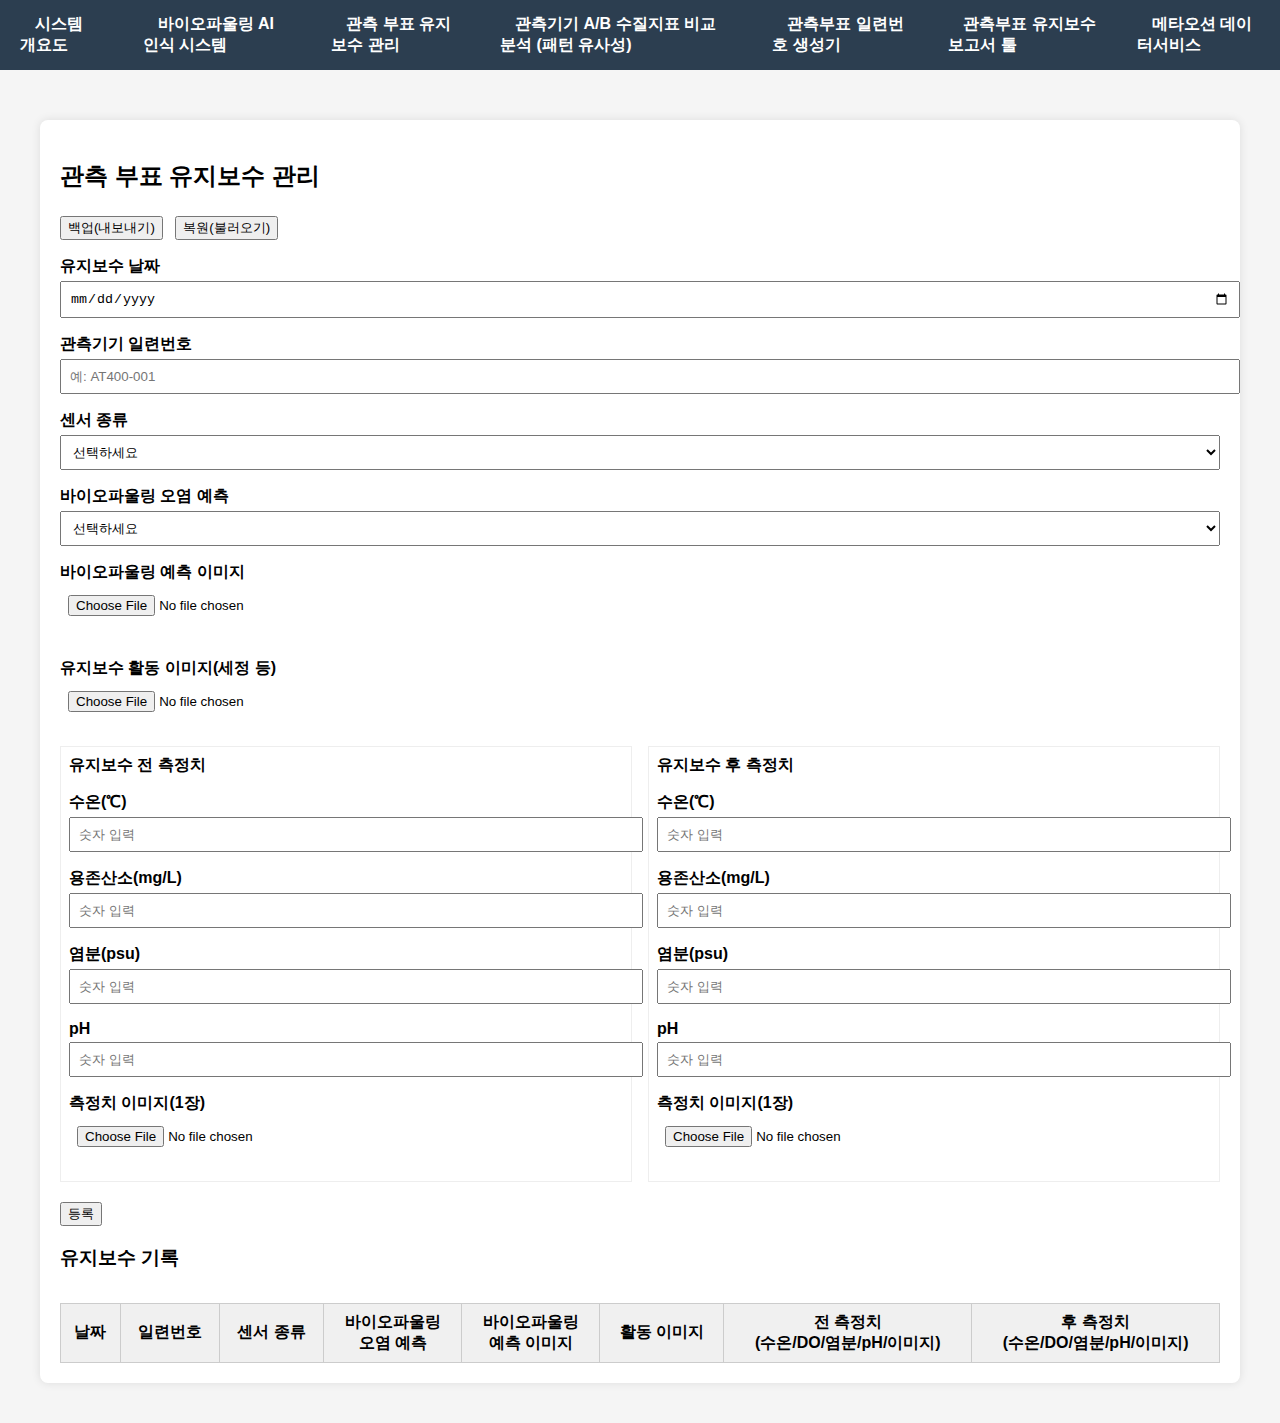
<file: maintenance.html>
<!DOCTYPE html>
<html lang="ko">
<head>
  <link rel="stylesheet" href="style.css">
  <meta charset="UTF-8">
  <title>관측 부표 유지보수 관리 (IndexedDB 백업/복원)</title>
  <style>
    body { font-family: Arial, sans-serif; margin: 40px; }
    .container { max-width: 1300px; margin: auto; }
    label { display: block; margin-top: 16px; font-weight: bold; }
    input, select { width: 100%; padding: 8px; margin-top: 4px; }
    .flex-row { display: flex; gap: 16px; }
    .flex-row > div { flex: 1; }
    .img-preview { max-width: 100px; max-height: 80px; margin-top: 4px; }
    table { width: 100%; border-collapse: collapse; margin-top: 32px; }
    th, td { border: 1px solid #ccc; padding: 8px; text-align: center; }
    th { background: #f0f0f0; }
    .measure-group { border: 1px solid #eee; padding: 8px; margin-top: 8px; }
    .measure-title { font-weight: bold; margin-bottom: 4px; }
    .backup-btns { margin: 24px 0 0 0; }
    .backup-btns button { margin-right: 8px; }
  </style>
</head>
<body>
<nav class="main-nav">
  <ul>
    <li><a href="summary.html" class="menu-btn">시스템 개요도</a></li>
    <li><a href="Sensor Error detect.html" class="menu-btn">바이오파울링 AI 인식 시스템</a></li>
    <li><a href="maintenance.html" class="menu-btn">관측 부표 유지보수 관리</a></li>
    <li><a href="AB Check.html" class="menu-btn">관측기기 A/B 수질지표 비교 분석 (패턴 유사성)</a></li>
    <li><a href="serial.html" class="menu-btn">관측부표 일련번호 생성기</a></li>
    <li><a href="report.html" class="menu-btn">관측부표 유지보수 보고서 툴</a></li>
    <li><a href="https://metaocean.odn.us" class="menu-btn">메타오션 데이터서비스</a></li>
  </ul>
</nav>
<div class="container">
  <h2>관측 부표 유지보수 관리</h2>
  <div class="backup-btns">
    <button onclick="exportBackup()">백업(내보내기)</button>
    <button onclick="document.getElementById('importFile').click()">복원(불러오기)</button>
    <input type="file" id="importFile" accept=".json" style="display:none">
  </div>
  <form id="maintenanceForm">
    <label>유지보수 날짜
      <input type="date" id="date" required>
    </label>
    <label>관측기기 일련번호
      <input type="text" id="serial" placeholder="예: AT400-001" required>
    </label>
    <label>센서 종류
      <select id="sensorType" required>
        <option value="">선택하세요</option>
        <option value="Aqualabo Tripod">Aqualabo Tripod</option>
        <option value="Insitu AquaTROLL AT400">Insitu AquaTROLL AT400</option>
        <option value="Chemins MPS400">Chemins MPS400</option>
        <option value="기타">기타</option>
      </select>
    </label>
    <label>바이오파울링 오염 예측
      <select id="biofouling" required>
        <option value="">선택하세요</option>
        <option value="O">O</option>
        <option value="X">X</option>
      </select>
    </label>
    <label>바이오파울링 예측 이미지
      <input type="file" id="biofoulingImg" accept="image/*">
      <img id="biofoulingPreview" class="img-preview" />
    </label>
    <label>유지보수 활동 이미지(세정 등)
      <input type="file" id="activityImg" accept="image/*">
      <img id="activityPreview" class="img-preview" />
    </label>
    <div class="flex-row">
      <div class="measure-group">
        <div class="measure-title">유지보수 전 측정치</div>
        <label>수온(℃)
          <input type="text" id="beforeTemp" placeholder="숫자 입력">
        </label>
        <label>용존산소(mg/L)
          <input type="text" id="beforeDO" placeholder="숫자 입력">
        </label>
        <label>염분(psu)
          <input type="text" id="beforeSalinity" placeholder="숫자 입력">
        </label>
        <label>pH
          <input type="text" id="beforePH" placeholder="숫자 입력">
        </label>
        <label>측정치 이미지(1장)
          <input type="file" id="beforeMeasureImg" accept="image/*">
          <img id="beforeMeasurePreview" class="img-preview" />
        </label>
      </div>
      <div class="measure-group">
        <div class="measure-title">유지보수 후 측정치</div>
        <label>수온(℃)
          <input type="text" id="afterTemp" placeholder="숫자 입력">
        </label>
        <label>용존산소(mg/L)
          <input type="text" id="afterDO" placeholder="숫자 입력">
        </label>
        <label>염분(psu)
          <input type="text" id="afterSalinity" placeholder="숫자 입력">
        </label>
        <label>pH
          <input type="text" id="afterPH" placeholder="숫자 입력">
        </label>
        <label>측정치 이미지(1장)
          <input type="file" id="afterMeasureImg" accept="image/*">
          <img id="afterMeasurePreview" class="img-preview" />
        </label>
      </div>
    </div>
    <button type="submit" style="margin-top:20px;">등록</button>
  </form>

  <h3>유지보수 기록</h3>
  <table id="recordsTable">
    <thead>
      <tr>
        <th>날짜</th>
        <th>일련번호</th>
        <th>센서 종류</th>
        <th>바이오파울링<br>오염 예측</th>
        <th>바이오파울링<br>예측 이미지</th>
        <th>활동 이미지</th>
        <th>전 측정치<br>(수온/DO/염분/pH/이미지)</th>
        <th>후 측정치<br>(수온/DO/염분/pH/이미지)</th>
      </tr>
    </thead>
    <tbody>
    </tbody>
  </table>
</div>
<script>
// ------------------ IndexedDB 기본 설정 ------------------
let db;
const DB_NAME = "BuoyMaintenanceDB";
const STORE_NAME = "records";
const request = indexedDB.open(DB_NAME, 1);

request.onupgradeneeded = function(event) {
  db = event.target.result;
  if (!db.objectStoreNames.contains(STORE_NAME)) {
    db.createObjectStore(STORE_NAME, { keyPath: 'id', autoIncrement: true });
  }
};

request.onsuccess = function(event) {
  db = event.target.result;
  displayData();
};

function fileToDataURL(file, callback) {
  if (!file) return callback('');
  const reader = new FileReader();
  reader.onload = function(e) {
    callback(e.target.result);
  };
  reader.readAsDataURL(file);
}

function previewImage(inputId, imgId) {
  document.getElementById(inputId).addEventListener('change', function(){
    const file = this.files[0];
    if (file) {
      const reader = new FileReader();
      reader.onload = function(e) {
        document.getElementById(imgId).src = e.target.result;
      }
      reader.readAsDataURL(file);
    } else {
      document.getElementById(imgId).src = '';
    }
  });
}

previewImage('activityImg', 'activityPreview');
previewImage('biofoulingImg', 'biofoulingPreview');
previewImage('beforeMeasureImg', 'beforeMeasurePreview');
previewImage('afterMeasureImg', 'afterMeasurePreview');

document.getElementById('maintenanceForm').onsubmit = function(e) {
  e.preventDefault();

  const date = document.getElementById('date').value;
  const serial = document.getElementById('serial').value;
  const sensorType = document.getElementById('sensorType').value;
  const biofouling = document.getElementById('biofouling').value;

  const beforeTemp = document.getElementById('beforeTemp').value;
  const beforeDO = document.getElementById('beforeDO').value;
  const beforeSalinity = document.getElementById('beforeSalinity').value;
  const beforePH = document.getElementById('beforePH').value;
  const afterTemp = document.getElementById('afterTemp').value;
  const afterDO = document.getElementById('afterDO').value;
  const afterSalinity = document.getElementById('afterSalinity').value;
  const afterPH = document.getElementById('afterPH').value;

  const biofoulingImgFile = document.getElementById('biofoulingImg').files[0];
  const activityImgFile = document.getElementById('activityImg').files[0];
  const beforeMeasureImgFile = document.getElementById('beforeMeasureImg').files[0];
  const afterMeasureImgFile = document.getElementById('afterMeasureImg').files[0];

  fileToDataURL(biofoulingImgFile, function(biofoulingImg){
    fileToDataURL(activityImgFile, function(activityImg){
      fileToDataURL(beforeMeasureImgFile, function(beforeMeasureImg){
        fileToDataURL(afterMeasureImgFile, function(afterMeasureImg){
          const tx = db.transaction([STORE_NAME], 'readwrite');
          const store = tx.objectStore(STORE_NAME);
          store.add({
            date, serial, sensorType, biofouling, biofoulingImg, activityImg,
            before: { temp: beforeTemp, do: beforeDO, salinity: beforeSalinity, ph: beforePH, img: beforeMeasureImg },
            after: { temp: afterTemp, do: afterDO, salinity: afterSalinity, ph: afterPH, img: afterMeasureImg }
          });
          tx.oncomplete = () => {
            displayData();
            document.getElementById('maintenanceForm').reset();
            ['activityPreview','biofoulingPreview','beforeMeasurePreview','afterMeasurePreview'].forEach(id => document.getElementById(id).src = '');
          };
        });
      });
    });
  });
};

function displayData() {
  const tx = db.transaction([STORE_NAME], 'readonly');
  const store = tx.objectStore(STORE_NAME);
  const req = store.getAll();
  req.onsuccess = function() {
    const tbody = document.getElementById('recordsTable').querySelector('tbody');
    tbody.innerHTML = '';
    req.result.forEach(item => {
      const beforeCell = `
        <div>수온: ${item.before.temp}</div>
        <div>DO: ${item.before.do}</div>
        <div>염분: ${item.before.salinity}</div>
        <div>pH: ${item.before.ph}</div>
        <div>${item.before.img ? `<img src="${item.before.img}" class="img-preview"/>` : ''}</div>
      `;
      const afterCell = `
        <div>수온: ${item.after.temp}</div>
        <div>DO: ${item.after.do}</div>
        <div>염분: ${item.after.salinity}</div>
        <div>pH: ${item.after.ph}</div>
        <div>${item.after.img ? `<img src="${item.after.img}" class="img-preview"/>` : ''}</div>
      `;
      const tr = document.createElement('tr');
      tr.innerHTML = `
        <td>${item.date}</td>
        <td>${item.serial}</td>
        <td>${item.sensorType}</td>
        <td>${item.biofouling}</td>
        <td>${item.biofoulingImg ? `<img src="${item.biofoulingImg}" class="img-preview"/>` : ''}</td>
        <td>${item.activityImg ? `<img src="${item.activityImg}" class="img-preview"/>` : ''}</td>
        <td>${beforeCell}</td>
        <td>${afterCell}</td>
      `;
      tbody.appendChild(tr);
    });
  };
}

// ------------------ 백업(내보내기) 기능 ------------------
function exportBackup() {
  const tx = db.transaction([STORE_NAME], 'readonly');
  const store = tx.objectStore(STORE_NAME);
  const req = store.getAll();
  req.onsuccess = function() {
    const data = req.result;
    const json = JSON.stringify(data, null, 2);
    const blob = new Blob([json], {type: 'application/json'});
    const url = URL.createObjectURL(blob);
    const a = document.createElement('a');
    a.href = url;
    a.download = 'buoy_maintenance_backup.json';
    document.body.appendChild(a);
    a.click();
    document.body.removeChild(a);
    URL.revokeObjectURL(url);
    alert('백업 파일이 다운로드되었습니다.');
  };
}

// ------------------ 복원(불러오기) 기능 ------------------
document.getElementById('importFile').addEventListener('change', function(e){
  const file = e.target.files[0];
  if (!file) return;
  const reader = new FileReader();
  reader.onload = function(event) {
    try {
      const data = JSON.parse(event.target.result);
      if (!Array.isArray(data)) {
        alert('올바르지 않은 백업 파일입니다.');
        return;
      }
      // 기존 데이터 삭제 후 복원
      const txClear = db.transaction([STORE_NAME], 'readwrite');
      const store = txClear.objectStore(STORE_NAME);
      const clearReq = store.clear();
      clearReq.onsuccess = function() {
        const tx = db.transaction([STORE_NAME], 'readwrite');
        const store2 = tx.objectStore(STORE_NAME);
        data.forEach(item => store2.add(item));
        tx.oncomplete = function() {
          displayData();
          alert('복원이 완료되었습니다.');
        };
      };
    } catch (err) {
      alert('복원 중 오류 발생: ' + err);
    }
  };
  reader.readAsText(file);
});
</script>
</body>
</html>
</file>
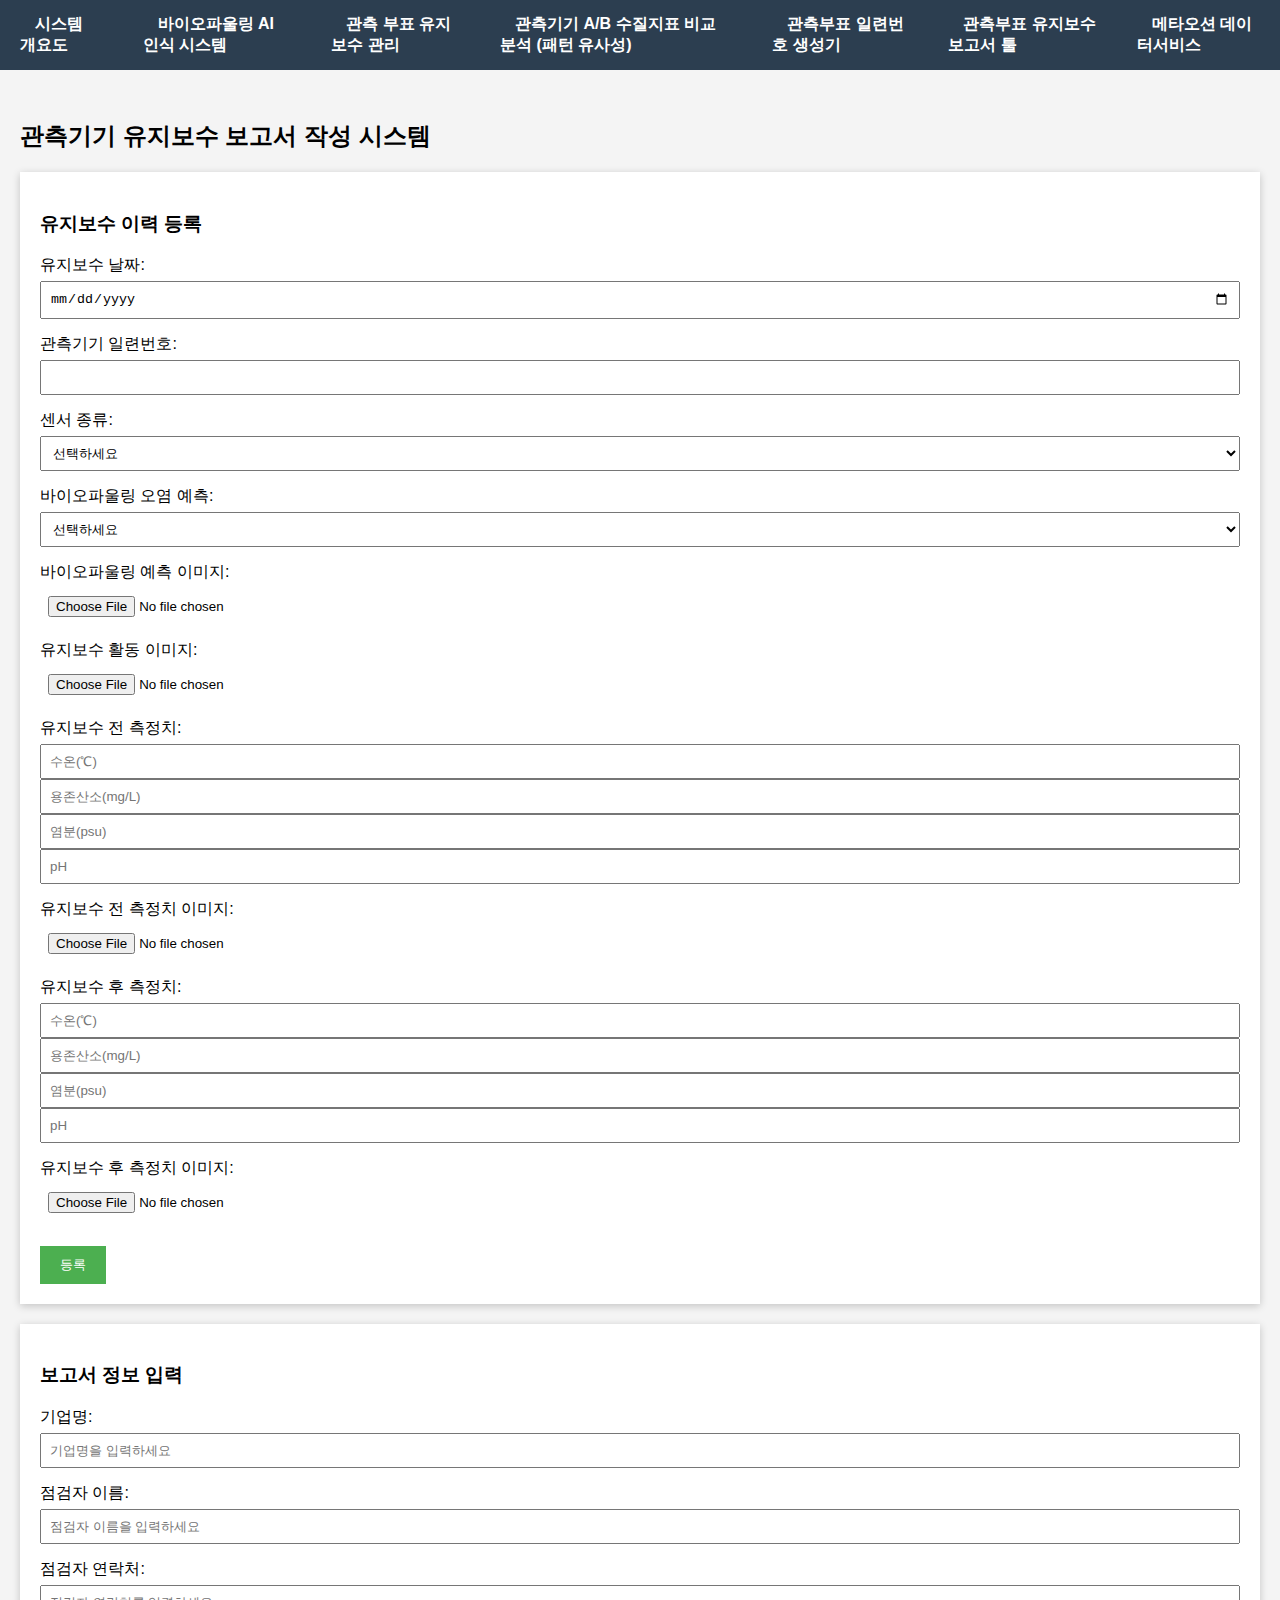
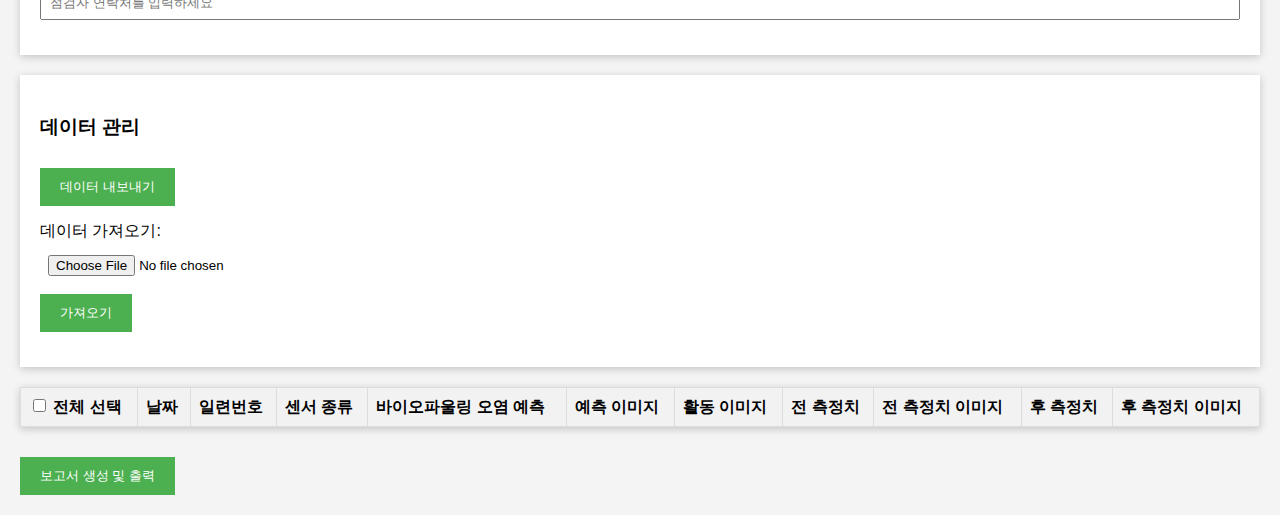
<file: report.html>
<!DOCTYPE html>
<html lang="ko">
<head>
      <link rel="stylesheet" href="style.css">
    <meta charset="UTF-8">
    <meta name="viewport" content="width=device-width, initial-scale=1.0">
    <title>관측기기 유지보수 보고서 작성 시스템</title>
    <style>
        body {
            font-family: 'Arial', sans-serif;
            margin: 20px;
            background: #f4f4f4;
        }
        table {
            width: 100%;
            border-collapse: collapse;
            background: white;
            box-shadow: 0 2px 8px rgba(0, 0, 0, 0.2);
            margin-bottom: 20px;
        }
        th, td {
            border: 1px solid #ddd;
            padding: 8px;
            text-align: left;
        }
        th {
            background-color: #f2f2f2;
        }
        .form-container {
            background: white;
            padding: 20px;
            margin-bottom: 20px;
            box-shadow: 0 2px 8px rgba(0, 0, 0, 0.2);
        }
        .form-group {
            margin-bottom: 15px;
        }
        .form-group label {
            display: block;
            margin-bottom: 5px;
        }
        .form-group input, .form-group select {
            width: 100%;
            padding: 8px;
            box-sizing: border-box;
        }
        .report-container {
            display: none;
        }
        @media print {
            body * {
                visibility: hidden;
            }
            .report-container, .report-container * {
                visibility: visible;
            }
            .report-container {
                position: absolute;
                left: 0;
                top: 0;
                width: 210mm;
                margin: 0;
            }
            .page-content {
                width: 210mm;
                padding: 10mm;
                box-sizing: border-box;
                page-break-after: always; /* 각 이력이 끝난 후 새로운 페이지로 이동 */
                background: white;
            }
            .report-image {
                max-width: 180mm;
                max-height: 200mm;
                height: auto;
                width: auto;
                page-break-inside: avoid; /* 이미지가 페이지 중간에서 잘리지 않도록 설정 */
            }
            .report-header {
                display: flex;
                justify-content: space-between;
                align-items: center;
                margin-bottom: 20px;
            }
            .report-header-info {
                text-align: right;
            }
        }
        button {
            padding: 10px 20px;
            background-color: #4CAF50;
            color: white;
            border: none;
            cursor: pointer;
            margin-top: 10px;
        }
        button:hover {
            background-color: #45a049;
        }
    </style>
</head>
<body>
    <nav class="main-nav">
  <ul>
    <li><a href="summary.html" class="menu-btn">시스템 개요도</a></li>
    <li><a href="Sensor Error detect.html" class="menu-btn">바이오파울링 AI 인식 시스템</a></li>
    <li><a href="maintenance.html" class="menu-btn">관측 부표 유지보수 관리</a></li>
    <li><a href="AB Check.html" class="menu-btn">관측기기 A/B 수질지표 비교 분석 (패턴 유사성)</a></li>
    <li><a href="serial.html" class="menu-btn">관측부표 일련번호 생성기</a></li>
    <li><a href="report.html" class="menu-btn">관측부표 유지보수 보고서 툴</a></li>
    <li><a href="https://metaocean.odn.us" class="menu-btn">메타오션 데이터서비스</a></li>
  </ul>
</nav>
    <h2>관측기기 유지보수 보고서 작성 시스템</h2>

    <!-- 유지보수 이력 입력 폼 -->
    <div class="form-container">
        <h3>유지보수 이력 등록</h3>
        <div class="form-group">
            <label for="date">유지보수 날짜:</label>
            <input type="date" id="date" name="date" required>
        </div>
        <div class="form-group">
            <label for="serial">관측기기 일련번호:</label>
            <input type="text" id="serial" name="serial" required>
        </div>
        <div class="form-group">
            <label for="sensor">센서 종류:</label>
            <select id="sensor" name="sensor" required>
                <option value="">선택하세요</option>
                <option value="Aqualabo Tripod">Aqualabo Tripod</option>
                <option value="Insitu AquaTROLL AT400">Insitu AquaTROLL AT400</option>
                <option value="Chemins MPS400">Chemins MPS400</option>
                <option value="기타">기타</option>
            </select>
        </div>
        <div class="form-group">
            <label for="biofouling">바이오파울링 오염 예측:</label>
            <select id="biofouling" name="biofouling" required>
                <option value="">선택하세요</option>
                <option value="O">O</option>
                <option value="X">X</option>
            </select>
        </div>
        <div class="form-group">
            <label for="predictImage">바이오파울링 예측 이미지:</label>
            <input type="file" id="predictImage" name="predictImage" accept="image/*">
        </div>
        <div class="form-group">
            <label for="activityImage">유지보수 활동 이미지:</label>
            <input type="file" id="activityImage" name="activityImage" accept="image/*">
        </div>
        <div class="form-group">
            <label>유지보수 전 측정치:</label>
            <input type="text" id="beforeTemp" name="beforeTemp" placeholder="수온(℃)">
            <input type="text" id="beforeDO" name="beforeDO" placeholder="용존산소(mg/L)">
            <input type="text" id="beforeSalinity" name="beforeSalinity" placeholder="염분(psu)">
            <input type="text" id="beforePH" name="beforePH" placeholder="pH">
        </div>
        <div class="form-group">
            <label for="beforeMeasureImage">유지보수 전 측정치 이미지:</label>
            <input type="file" id="beforeMeasureImage" name="beforeMeasureImage" accept="image/*">
        </div>
        <div class="form-group">
            <label>유지보수 후 측정치:</label>
            <input type="text" id="afterTemp" name="afterTemp" placeholder="수온(℃)">
            <input type="text" id="afterDO" name="afterDO" placeholder="용존산소(mg/L)">
            <input type="text" id="afterSalinity" name="afterSalinity" placeholder="염분(psu)">
            <input type="text" id="afterPH" name="afterPH" placeholder="pH">
        </div>
        <div class="form-group">
            <label for="afterMeasureImage">유지보수 후 측정치 이미지:</label>
            <input type="file" id="afterMeasureImage" name="afterMeasureImage" accept="image/*">
        </div>
        <button onclick="registerRecord()">등록</button>
    </div>

    <!-- 보고서 헤더 정보 입력 폼 -->
    <div class="form-container">
        <h3>보고서 정보 입력</h3>
        <div class="form-group">
            <label for="companyName">기업명:</label>
            <input type="text" id="companyName" name="companyName" placeholder="기업명을 입력하세요">
        </div>
        <div class="form-group">
            <label for="inspectorName">점검자 이름:</label>
            <input type="text" id="inspectorName" name="inspectorName" placeholder="점검자 이름을 입력하세요">
        </div>
        <div class="form-group">
            <label for="inspectorContact">점검자 연락처:</label>
            <input type="text" id="inspectorContact" name="inspectorContact" placeholder="점검자 연락처를 입력하세요">
        </div>
    </div>

    <!-- 데이터 내보내기 및 가져오기 폼 -->
    <div class="form-container">
        <h3>데이터 관리</h3>
        <div class="form-group">
            <button onclick="exportData()">데이터 내보내기</button>
        </div>
        <div class="form-group">
            <label for="importFile">데이터 가져오기:</label>
            <input type="file" id="importFile" name="importFile" accept=".json">
            <button onclick="importData()">가져오기</button>
        </div>
    </div>

    <!-- 유지보수 기록 테이블 -->
    <table id="maintenanceRecords">
        <thead>
            <tr>
                <th><input type="checkbox" id="checkAll"> 전체 선택</th>
                <th>날짜</th>
                <th>일련번호</th>
                <th>센서 종류</th>
                <th>바이오파울링 오염 예측</th>
                <th>예측 이미지</th>
                <th>활동 이미지</th>
                <th>전 측정치</th>
                <th>전 측정치 이미지</th>
                <th>후 측정치</th>
                <th>후 측정치 이미지</th>
            </tr>
        </thead>
        <tbody>
            <!-- 데이터는 JavaScript로 동적으로 추가됩니다 -->
        </tbody>
    </table>
    <button onclick="generateReport()">보고서 생성 및 출력</button>

    <!-- 보고서 출력용 컨테이너 -->
    <div class="report-container" id="reportContainer"></div>

    <script>
        let records = [];
        let recordId = 1;
        const fileSizeLimit = 1048576; // 1MB in bytes

        // 페이지 로드 시 localStorage에서 데이터 불러오기
        function loadRecords() {
            const savedRecords = localStorage.getItem('maintenanceRecords');
            if (savedRecords) {
                records = JSON.parse(savedRecords);
                // recordId를 최신화 (가장 큰 ID + 1)
                if (records.length > 0) {
                    recordId = Math.max(...records.map(r => r.id)) + 1;
                }
                updateTable();
            }
        }

        // 페이지 로드 시 데이터 불러오기 실행
        window.onload = loadRecords;

        // 전체 선택 기능
        document.querySelector('#checkAll').addEventListener('click', function() {
            const isChecked = this.checked;
            const checkboxes = document.querySelectorAll('.chk');
            for (const checkbox of checkboxes) {
                checkbox.checked = isChecked;
            }
        });

        // 개별 체크박스 클릭 시 전체 선택 상태 업데이트
        function updateCheckAll() {
            const checkboxes = document.querySelectorAll('.chk');
            const totalCnt = checkboxes.length;
            const checkedCnt = document.querySelectorAll('.chk:checked').length;
            document.querySelector('#checkAll').checked = totalCnt === checkedCnt;
        }

        // 파일을 Base64로 변환하는 함수
        function fileToBase64(file) {
            return new Promise((resolve, reject) => {
                if (!file) {
                    resolve('');
                    return;
                }
                if (file.size > fileSizeLimit) {
                    reject(new Error('파일 크기가 1MB를 초과합니다.'));
                    return;
                }
                const reader = new FileReader();
                reader.readAsDataURL(file);
                reader.onload = () => resolve(reader.result);
                reader.onerror = error => reject(error);
            });
        }

        // 유지보수 이력 등록
        async function registerRecord() {
            const date = document.getElementById('date').value;
            const serial = document.getElementById('serial').value;
            const sensor = document.getElementById('sensor').value;
            const biofouling = document.getElementById('biofouling').value;
            
            if (!date || !serial || !sensor || !biofouling) {
                alert('필수 항목을 모두 입력해주세요.');
                return;
            }

            try {
                const predictImageFile = document.getElementById('predictImage').files[0];
                const activityImageFile = document.getElementById('activityImage').files[0];
                const beforeMeasureImageFile = document.getElementById('beforeMeasureImage').files[0];
                const afterMeasureImageFile = document.getElementById('afterMeasureImage').files[0];

                const predictImage = await fileToBase64(predictImageFile);
                const activityImage = await fileToBase64(activityImageFile);
                const beforeMeasureImage = await fileToBase64(beforeMeasureImageFile);
                const afterMeasureImage = await fileToBase64(afterMeasureImageFile);

                const beforeData = {
                    temp: document.getElementById('beforeTemp').value,
                    do: document.getElementById('beforeDO').value,
                    salinity: document.getElementById('beforeSalinity').value,
                    ph: document.getElementById('beforePH').value
                };
                const afterData = {
                    temp: document.getElementById('afterTemp').value,
                    do: document.getElementById('afterDO').value,
                    salinity: document.getElementById('afterSalinity').value,
                    ph: document.getElementById('afterPH').value
                };

                const record = {
                    id: recordId++,
                    date,
                    serial,
                    sensor,
                    biofouling,
                    predictImage,
                    activityImage,
                    beforeMeasureImage,
                    afterMeasureImage,
                    beforeData: `수온: ${beforeData.temp}℃, DO: ${beforeData.do}mg/L, 염분: ${beforeData.salinity}psu, pH: ${beforeData.ph}`,
                    afterData: `수온: ${afterData.temp}℃, DO: ${afterData.do}mg/L, 염분: ${afterData.salinity}psu, pH: ${afterData.ph}`
                };

                records.push(record);
                // localStorage에 데이터 저장
                localStorage.setItem('maintenanceRecords', JSON.stringify(records));
                updateTable();
                clearForm();
            } catch (error) {
                alert('이미지 처리 중 오류가 발생했습니다: ' + error.message);
            }
        }

        // 테이블 업데이트
        function updateTable() {
            const tbody = document.querySelector('#maintenanceRecords tbody');
            tbody.innerHTML = '';
            records.forEach(record => {
                const row = document.createElement('tr');
                row.innerHTML = `
                    <td><input type="checkbox" class="chk" data-id="${record.id}"></td>
                    <td>${record.date}</td>
                    <td>${record.serial}</td>
                    <td>${record.sensor}</td>
                    <td>${record.biofouling}</td>
                    <td>${record.predictImage ? `<img src="${record.predictImage}" width="50" height="50" alt="예측 이미지">` : '없음'}</td>
                    <td>${record.activityImage ? `<img src="${record.activityImage}" width="50" height="50" alt="활동 이미지">` : '없음'}</td>
                    <td>${record.beforeData}</td>
                    <td>${record.beforeMeasureImage ? `<img src="${record.beforeMeasureImage}" width="50" height="50" alt="전 측정치 이미지">` : '없음'}</td>
                    <td>${record.afterData}</td>
                    <td>${record.afterMeasureImage ? `<img src="${record.afterMeasureImage}" width="50" height="50" alt="후 측정치 이미지">` : '없음'}</td>
                `;
                tbody.appendChild(row);
            });
            document.querySelectorAll('.chk').forEach(checkbox => {
                checkbox.addEventListener('click', updateCheckAll);
            });
        }

        // 폼 초기화
        function clearForm() {
            document.getElementById('date').value = '';
            document.getElementById('serial').value = '';
            document.getElementById('sensor').value = '';
            document.getElementById('biofouling').value = '';
            document.getElementById('predictImage').value = '';
            document.getElementById('activityImage').value = '';
            document.getElementById('beforeTemp').value = '';
            document.getElementById('beforeDO').value = '';
            document.getElementById('beforeSalinity').value = '';
            document.getElementById('beforePH').value = '';
            document.getElementById('beforeMeasureImage').value = '';
            document.getElementById('afterTemp').value = '';
            document.getElementById('afterDO').value = '';
            document.getElementById('afterSalinity').value = '';
            document.getElementById('afterPH').value = '';
            document.getElementById('afterMeasureImage').value = '';
        }

        // 데이터 내보내기
        function exportData() {
            const dataStr = JSON.stringify(records, null, 2);
            const blob = new Blob([dataStr], { type: 'application/json' });
            const url = URL.createObjectURL(blob);
            const a = document.createElement('a');
            a.href = url;
            a.download = 'maintenance_records.json';
            a.click();
            URL.revokeObjectURL(url);
        }

        // 데이터 가져오기
        function importData() {
            const fileInput = document.getElementById('importFile');
            const file = fileInput.files[0];
            if (!file) {
                alert('파일을 선택해주세요.');
                return;
            }

            const reader = new FileReader();
            reader.onload = function(e) {
                try {
                    const importedData = JSON.parse(e.target.result);
                    if (Array.isArray(importedData)) {
                        records = importedData;
                        // recordId 최신화
                        if (records.length > 0) {
                            recordId = Math.max(...records.map(r => r.id)) + 1;
                        }
                        localStorage.setItem('maintenanceRecords', JSON.stringify(records));
                        updateTable();
                        alert('데이터를 성공적으로 가져왔습니다.');
                    } else {
                        alert('잘못된 데이터 형식입니다. 배열 형식이어야 합니다.');
                    }
                } catch (error) {
                    alert('데이터를 가져오는 중 오류가 발생했습니다: ' + error.message);
                }
            };
            reader.readAsText(file);
        }

        // 보고서 생성 및 출력
        function generateReport() {
            const selectedRecords = document.querySelectorAll('.chk:checked');
            if (selectedRecords.length === 0) {
                alert('보고서로 출력할 기록을 선택해주세요.');
                return;
            }

            const companyName = document.getElementById('companyName').value || '기업명 미입력';
            const inspectorName = document.getElementById('inspectorName').value || '점검자 미입력';
            const inspectorContact = document.getElementById('inspectorContact').value || '연락처 미입력';

            let reportHTML = '';
            selectedRecords.forEach(checkbox => {
                const recordId = parseInt(checkbox.dataset.id);
                const record = records.find(r => r.id === recordId);
                if (record) {
                    reportHTML += `
                        <section class="page-content">
                            <div class="report-header">
                                <h2>유지보수 보고서</h2>
                                <div class="report-header-info">
                                    <p><strong>기업명:</strong> ${companyName}</p>
                                    <p><strong>점검자:</strong> ${inspectorName}</p>
                                    <p><strong>연락처:</strong> ${inspectorContact}</p>
                                </div>
                            </div>
                            <p><strong>날짜:</strong> ${record.date}</p>
                            <p><strong>일련번호:</strong> ${record.serial}</p>
                            <p><strong>센서 종류:</strong> ${record.sensor}</p>
                            <p><strong>바이오파울링 오염 예측:</strong> ${record.biofouling}</p>
                            <p><strong>유지보수 전 측정치:</strong> ${record.beforeData}</p>
                            <p><strong>유지보수 후 측정치:</strong> ${record.afterData}</p>
                            <h3>예측 이미지</h3>
                            ${record.predictImage ? `<img src="${record.predictImage}" class="report-image" alt="예측 이미지">` : '<p>이미지 없음</p>'}
                            <h3>활동 이미지</h3>
                            ${record.activityImage ? `<img src="${record.activityImage}" class="report-image" alt="활동 이미지">` : '<p>이미지 없음</p>'}
                            <h3>유지보수 전 측정치 이미지</h3>
                            ${record.beforeMeasureImage ? `<img src="${record.beforeMeasureImage}" class="report-image" alt="전 측정치 이미지">` : '<p>이미지 없음</p>'}
                            <h3>유지보수 후 측정치 이미지</h3>
                            ${record.afterMeasureImage ? `<img src="${record.afterMeasureImage}" class="report-image" alt="후 측정치 이미지">` : '<p>이미지 없음</p>'}
                        </section>
                    `;
                }
            });

            const reportContainer = document.getElementById('reportContainer');
            reportContainer.innerHTML = reportHTML;
            reportContainer.style.display = 'block'; // 잠시 표시하여 렌더링 확인

            // DOM이 완전히 렌더링될 시간을 주기 위해 지연 후 인쇄
            setTimeout(() => {
                window.print();
                reportContainer.style.display = 'none'; // 인쇄 후 다시 숨김
            }, 500); // 500ms 지연
        }
    </script>
</body
</file>
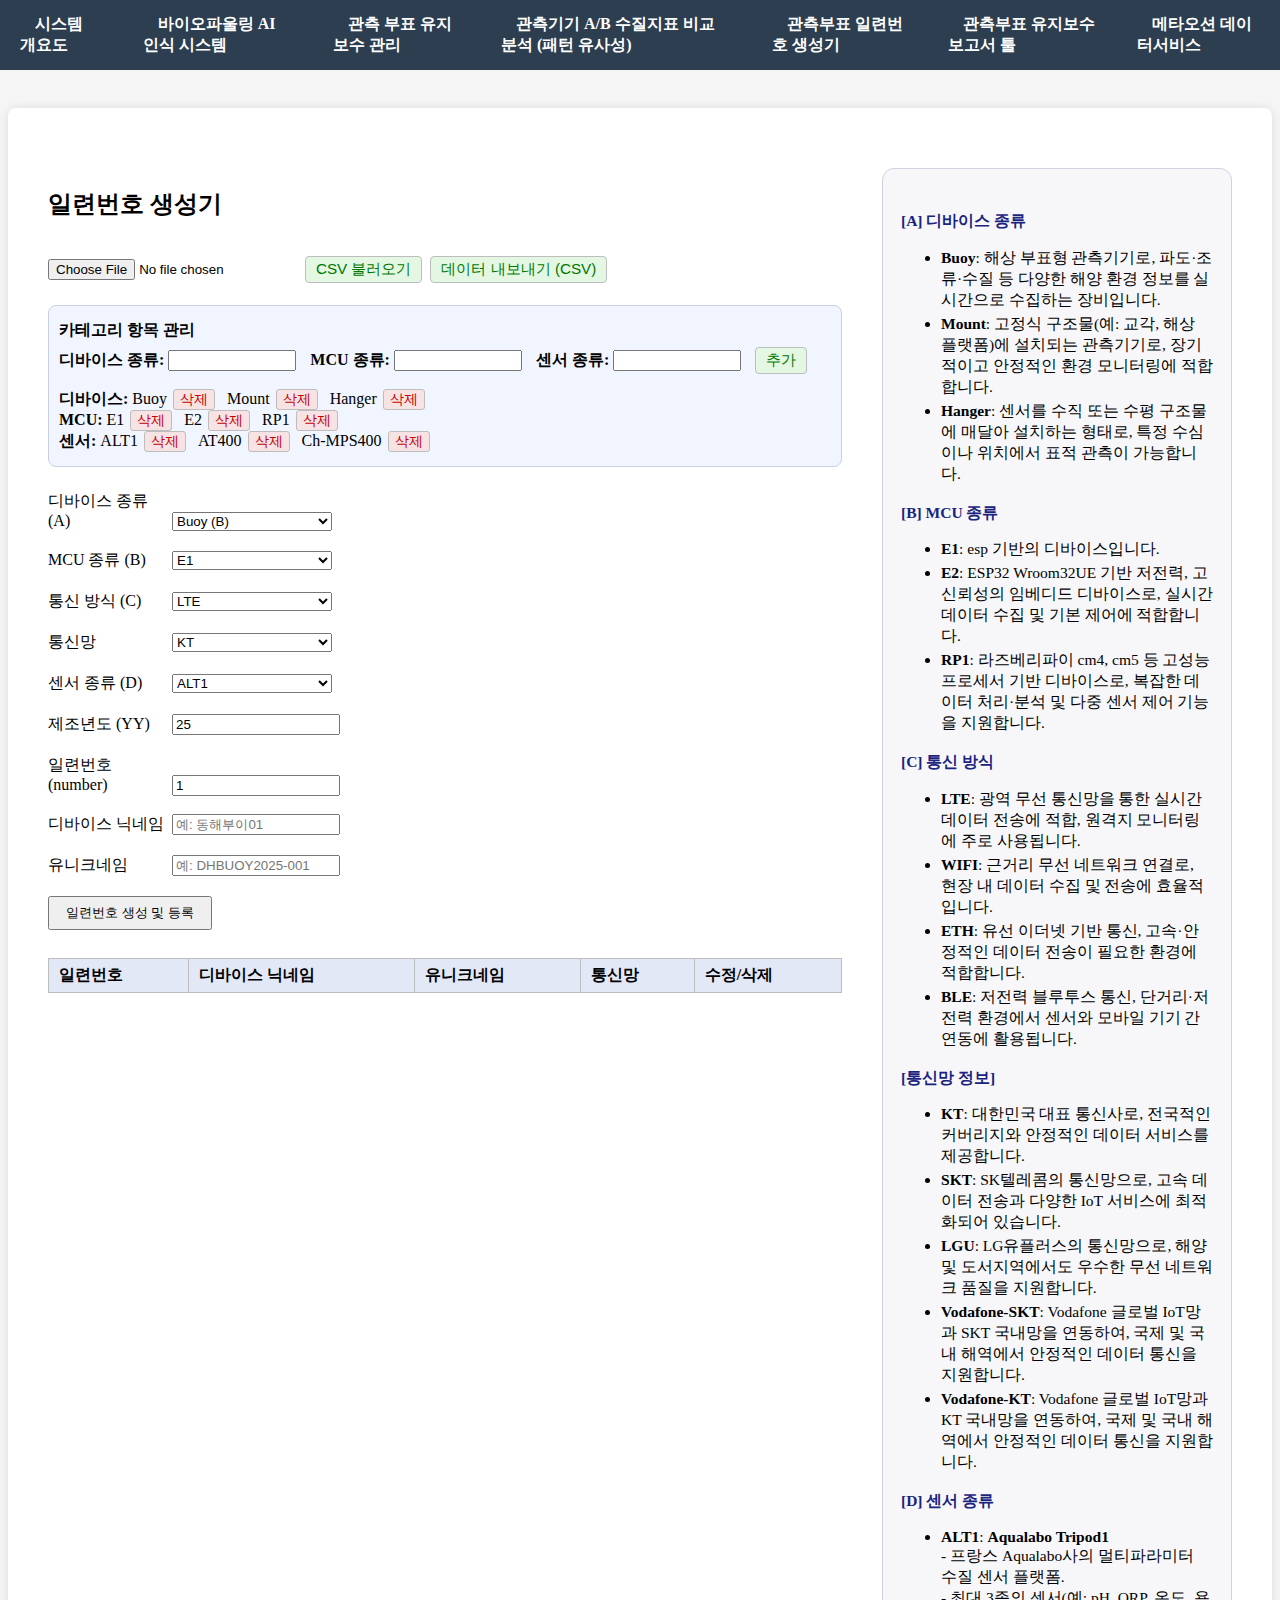
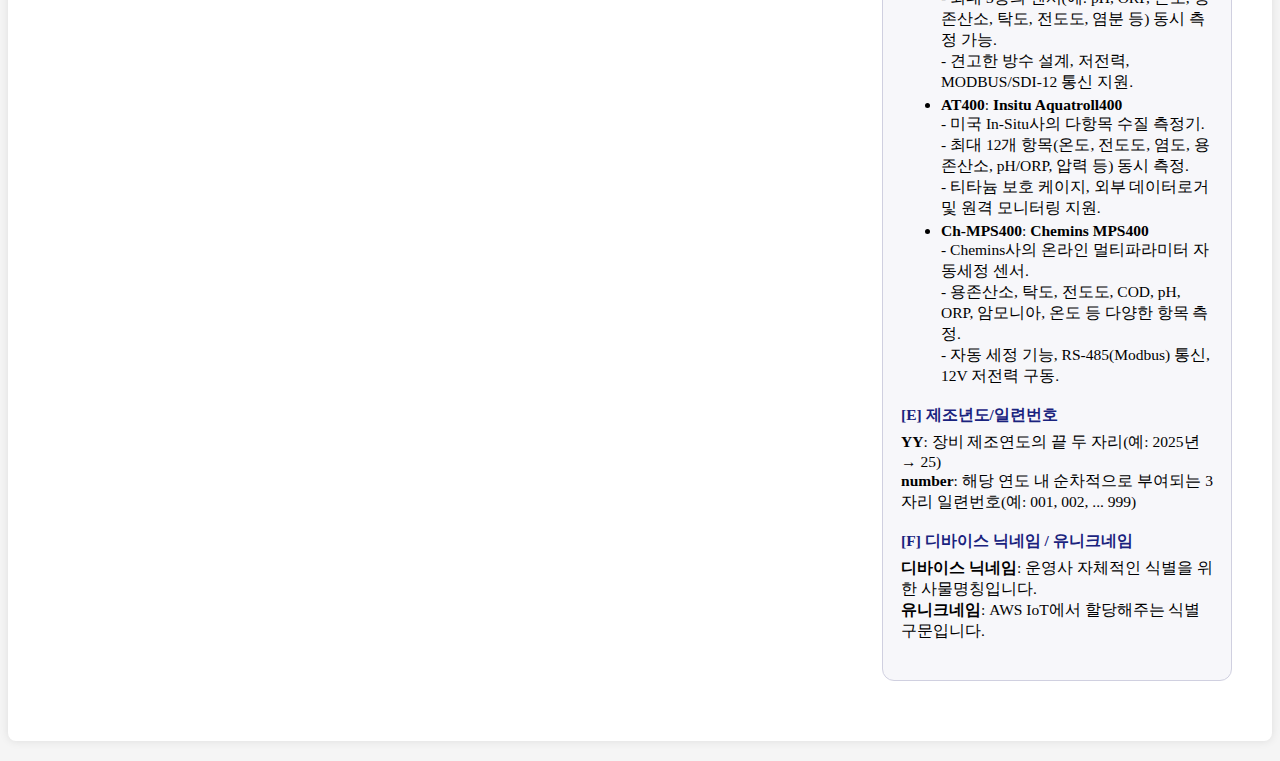
<file: serial.html>
<!DOCTYPE html>
<html lang="ko">
<head>
  <link rel="stylesheet" href="style.css">
  <meta charset="UTF-8">
  <title>일련번호 생성기</title>
  <style>
    /* 본문 레이아웃 */
    .content-wrap {
      display: flex;
      max-width: 1400px;
      margin: 40px auto;
      padding: 0 20px;
      box-sizing: border-box;
    }
    .main { flex: 1; min-width: 0; }
    .sidebar {
      width: 350px;
      margin-left: 40px;
      padding: 24px 18px;
      background: #f7f7fa;
      border-radius: 12px;
      border: 1px solid #d0d0e0;
      font-size: 0.97em;
      box-sizing: border-box;
    }
    label { display: inline-block; width: 120px; margin-bottom: 8px; }
    select, input[type="number"], input[type="text"] { width: 160px; }
    .form-row { margin-bottom: 12px; }
    #serial-number { margin-top: 24px; font-size: 1.2em; color: #1565c0; }
    #device-info-table { margin-top: 28px; width: 100%; border-collapse: collapse; }
    #device-info-table th, #device-info-table td {
      border: 1px solid #bdbdbd;
      padding: 6px 10px;
      text-align: left;
      font-size: 1em;
    }
    #device-info-table th {
      background: #e3e8f7;
    }
    button { padding: 6px 16px; }
    .category-title { font-weight: bold; margin-top: 18px; margin-bottom: 6px; color: #1a237e; }
    .category-desc { margin-bottom: 14px; }
    .category-list { margin-bottom: 0; }
    .category-list li { margin-bottom: 3px; }
    .add-item-section {
      margin-bottom: 24px;
      padding: 14px 10px;
      background: #f1f5ff;
      border-radius: 8px;
      border: 1px solid #c8d0e0;
    }
    .add-item-section label {
      width: auto;
      font-weight: bold;
    }
    .add-item-section input[type="text"] {
      width: 120px;
      margin-right: 10px;
    }
    .edit-mode input, .edit-mode select {
      background: #fffbe7;
      border: 1px solid #e0b200;
    }
    .action-btn {
      margin-right: 4px;
      padding: 2px 10px;
      font-size: 0.95em;
      border-radius: 4px;
      border: 1px solid #bdbdbd;
      cursor: pointer;
    }
    .action-btn.edit { background: #fffbe7; color: #c48800; }
    .action-btn.save { background: #e3f7e3; color: #007700; }
    .action-btn.cancel { background: #f7e3e3; color: #c70000; }
    .action-btn.delete { background: #f7e3e3; color: #c70000; }
    #export-btn { margin-top: 16px; margin-bottom: 4px; }
    .cat-delete-btn {
      padding: 0 6px;
      font-size: 0.9em;
      margin-left: 2px;
      border-radius: 3px;
      border: 1px solid #bdbdbd;
      color: #c70000;
      background: #f7e3e3;
      cursor: pointer;
    }
    .cat-list-span { margin-right: 8px; }
    @media (max-width: 1100px) {
      .content-wrap { flex-direction: column; }
      .sidebar { margin-left: 0; margin-top: 32px; width: 100%; }
    }
  </style>
</head>
<body>
<nav class="main-nav">
  <ul>
    <li><a href="summary.html" class="menu-btn">시스템 개요도</a></li>
    <li><a href="Sensor Error detect.html" class="menu-btn">바이오파울링 AI 인식 시스템</a></li>
    <li><a href="maintenance.html" class="menu-btn">관측 부표 유지보수 관리</a></li>
    <li><a href="AB Check.html" class="menu-btn">관측기기 A/B 수질지표 비교 분석 (패턴 유사성)</a></li>
    <li><a href="serial.html" class="menu-btn">관측부표 일련번호 생성기</a></li>
    <li><a href="report.html" class="menu-btn">관측부표 유지보수 보고서 툴</a></li>
    <li><a href="https://metaocean.odn.us" class="menu-btn">메타오션 데이터서비스</a></li>
  </ul>
</nav>
  <div class="container">
  <div class="content-wrap">
    <div class="main">
      <!-- 이하 기존 일련번호 생성기 본문 코드 그대로 복사 -->
      <h2>일련번호 생성기</h2>
      <!-- CSV 업로드/다운로드 버튼 -->
      <div style="margin-bottom:18px;">
        <input type="file" id="csvFileInput" accept=".csv" style="display:inline-block;">
        <button onclick="importCSV()" class="action-btn save">CSV 불러오기</button>
        <button id="export-btn" onclick="exportData()" class="action-btn save">데이터 내보내기 (CSV)</button>
      </div>
      <!-- 동적 항목 추가/삭제 영역 -->
      <div class="add-item-section">
        <div style="margin-bottom:6px;"><b>카테고리 항목 관리</b></div>
        <form id="addItemForm" onsubmit="event.preventDefault(); addNewItem();">
          <label>디바이스 종류:</label>
          <input type="text" id="newDeviceType" maxlength="16">
          <label>MCU 종류:</label>
          <input type="text" id="newMCUType" maxlength="16">
          <label>센서 종류:</label>
          <input type="text" id="newSensorType" maxlength="16">
          <button type="submit" class="action-btn save">추가</button>
        </form>
        <div style="margin-top:10px;">
          <b>디바이스:</b>
          <span id="deviceTypeList"></span>
        </div>
        <div>
          <b>MCU:</b>
          <span id="mcuTypeList"></span>
        </div>
        <div>
          <b>센서:</b>
          <span id="sensorTypeList"></span>
        </div>
      </div>
      <form id="serialForm" onsubmit="event.preventDefault(); generateSerial();">
        <div class="form-row">
          <label for="deviceType">디바이스 종류 (A)</label>
          <select id="deviceType" required></select>
        </div>
        <div class="form-row">
          <label for="mcuType">MCU 종류 (B)</label>
          <select id="mcuType" required></select>
        </div>
        <div class="form-row">
          <label for="commType">통신 방식 (C)</label>
          <select id="commType" required>
            <option value="LTE">LTE</option>
            <option value="WIFI">WIFI</option>
            <option value="ETH">ETH</option>
            <option value="BLE">BLE</option>
          </select>
        </div>
        <div class="form-row">
          <label for="netType">통신망</label>
          <select id="netType" required>
            <option value="KT">KT</option>
            <option value="SKT">SKT</option>
            <option value="LGU">LGU</option>
            <option value="Vodafone-SKT">Vodafone-SKT</option>
            <option value="Vodafone-KT">Vodafone-KT</option>
          </select>
        </div>
        <div class="form-row">
          <label for="sensorType">센서 종류 (D)</label>
          <select id="sensorType" required></select>
        </div>
        <div class="form-row">
          <label for="year">제조년도 (YY)</label>
          <input type="number" id="year" min="0" max="99" value="25" required>
        </div>
        <div class="form-row">
          <label for="seqNum">일련번호 (number)</label>
          <input type="number" id="seqNum" min="1" value="1" required>
        </div>
        <div class="form-row">
          <label for="nickname">디바이스 닉네임</label>
          <input type="text" id="nickname" maxlength="32" placeholder="예: 동해부이01" required>
        </div>
        <div class="form-row">
          <label for="uniquename">유니크네임</label>
          <input type="text" id="uniquename" maxlength="64" placeholder="예: DHBUOY2025-001" required>
        </div>
        <button type="submit">일련번호 생성 및 등록</button>
      </form>
      <div id="serial-number"></div>
      <table id="device-info-table">
        <thead>
          <tr>
            <th>일련번호</th>
            <th>디바이스 닉네임</th>
            <th>유니크네임</th>
            <th>통신망</th>
            <th>수정/삭제</th>
          </tr>
        </thead>
        <tbody id="device-info-body">
        </tbody>
      </table>
    </div>
    <div class="sidebar">
      <div class="category-title">[A] 디바이스 종류</div>
      <ul class="category-list" id="deviceTypeDescList"></ul>
      <div class="category-title">[B] MCU 종류</div>
      <ul class="category-list" id="mcuTypeDescList"></ul>
      <div class="category-title">[C] 통신 방식</div>
      <ul class="category-list">
        <li><b>LTE</b>: 광역 무선 통신망을 통한 실시간 데이터 전송에 적합, 원격지 모니터링에 주로 사용됩니다.</li>
        <li><b>WIFI</b>: 근거리 무선 네트워크 연결로, 현장 내 데이터 수집 및 전송에 효율적입니다.</li>
        <li><b>ETH</b>: 유선 이더넷 기반 통신, 고속·안정적인 데이터 전송이 필요한 환경에 적합합니다.</li>
        <li><b>BLE</b>: 저전력 블루투스 통신, 단거리·저전력 환경에서 센서와 모바일 기기 간 연동에 활용됩니다.</li>
      </ul>
      <div class="category-title">[통신망 정보]</div>
      <ul class="category-list">
        <li><b>KT</b>: 대한민국 대표 통신사로, 전국적인 커버리지와 안정적인 데이터 서비스를 제공합니다.</li>
        <li><b>SKT</b>: SK텔레콤의 통신망으로, 고속 데이터 전송과 다양한 IoT 서비스에 최적화되어 있습니다.</li>
        <li><b>LGU</b>: LG유플러스의 통신망으로, 해양 및 도서지역에서도 우수한 무선 네트워크 품질을 지원합니다.</li>
        <li><b>Vodafone-SKT</b>: Vodafone 글로벌 IoT망과 SKT 국내망을 연동하여, 국제 및 국내 해역에서 안정적인 데이터 통신을 지원합니다.</li>
        <li><b>Vodafone-KT</b>: Vodafone 글로벌 IoT망과 KT 국내망을 연동하여, 국제 및 국내 해역에서 안정적인 데이터 통신을 지원합니다.</li>
      </ul>
      <div class="category-title">[D] 센서 종류</div>
      <ul class="category-list" id="sensorTypeDescList"></ul>
      <div class="category-title">[E] 제조년도/일련번호</div>
      <div class="category-desc">
        <b>YY</b>: 장비 제조연도의 끝 두 자리(예: 2025년 → 25)<br>
        <b>number</b>: 해당 연도 내 순차적으로 부여되는 3자리 일련번호(예: 001, 002, ... 999)
      </div>
      <div class="category-title">[F] 디바이스 닉네임 / 유니크네임</div>
      <div class="category-desc">
        <b>디바이스 닉네임</b>: 운영사 자체적인 식별을 위한 사물명칭입니다.<br>
        <b>유니크네임</b>: AWS IoT에서 할당해주는 식별 구문입니다.
      </div>
    </div>
  </div>
  <script>
    const STORAGE_KEY = "device_serial_sheet_v7";
    const DEVICE_TYPE_KEY = "device_type_list";
    const MCU_TYPE_KEY = "mcu_type_list";
    const SENSOR_TYPE_KEY = "sensor_type_list";
    const DEVICE_TYPE_ABBR = { "Buoy": "B", "Mount": "M", "Hanger": "H" };

    let deviceTypeList = ["Buoy", "Mount", "Hanger"];
    let mcuTypeList = ["E1", "E2", "RP1"];
    let sensorTypeList = ["ALT1", "AT400", "Ch-MPS400"];
    const deviceTypeDescDefault = {
      "Buoy": "해상 부표형 관측기기로, 파도·조류·수질 등 다양한 해양 환경 정보를 실시간으로 수집하는 장비입니다.",
      "Mount": "고정식 구조물(예: 교각, 해상 플랫폼)에 설치되는 관측기기로, 장기적이고 안정적인 환경 모니터링에 적합합니다.",
      "Hanger": "센서를 수직 또는 수평 구조물에 매달아 설치하는 형태로, 특정 수심이나 위치에서 표적 관측이 가능합니다."
    };
    const mcuTypeDescDefault = {
      "E1": "esp 기반의 디바이스입니다.",
      "E2": "ESP32 Wroom32UE 기반 저전력, 고신뢰성의 임베디드 디바이스로, 실시간 데이터 수집 및 기본 제어에 적합합니다.",
      "RP1": "라즈베리파이 cm4, cm5 등 고성능 프로세서 기반 디바이스로, 복잡한 데이터 처리·분석 및 다중 센서 제어 기능을 지원합니다."
    };
    const sensorTypeDescDefault = {
      "ALT1": "<b>Aqualabo Tripod1</b><br>- 프랑스 Aqualabo사의 멀티파라미터 수질 센서 플랫폼.<br>- 최대 3종의 센서(예: pH, ORP, 온도, 용존산소, 탁도, 전도도, 염분 등) 동시 측정 가능.<br>- 견고한 방수 설계, 저전력, MODBUS/SDI-12 통신 지원.",
      "AT400": "<b>Insitu Aquatroll400</b><br>- 미국 In-Situ사의 다항목 수질 측정기.<br>- 최대 12개 항목(온도, 전도도, 염도, 용존산소, pH/ORP, 압력 등) 동시 측정.<br>- 티타늄 보호 케이지, 외부 데이터로거 및 원격 모니터링 지원.",
      "Ch-MPS400": "<b>Chemins MPS400</b><br>- Chemins사의 온라인 멀티파라미터 자동세정 센서.<br>- 용존산소, 탁도, 전도도, COD, pH, ORP, 암모니아, 온도 등 다양한 항목 측정.<br>- 자동 세정 기능, RS-485(Modbus) 통신, 12V 저전력 구동."
    };

    let deviceList = [];
    let editIndex = null;

    function loadDeviceList() {
      const saved = localStorage.getItem(STORAGE_KEY);
      if (saved) {
        try { deviceList = JSON.parse(saved); } catch (e) { deviceList = []; }
      } else { deviceList = []; }
    }
    function loadCategoryList() {
      let d = localStorage.getItem(DEVICE_TYPE_KEY);
      let m = localStorage.getItem(MCU_TYPE_KEY);
      let s = localStorage.getItem(SENSOR_TYPE_KEY);
      if (d) deviceTypeList = JSON.parse(d);
      if (m) mcuTypeList = JSON.parse(m);
      if (s) sensorTypeList = JSON.parse(s);
    }
    function saveCategoryList() {
      localStorage.setItem(DEVICE_TYPE_KEY, JSON.stringify(deviceTypeList));
      localStorage.setItem(MCU_TYPE_KEY, JSON.stringify(mcuTypeList));
      localStorage.setItem(SENSOR_TYPE_KEY, JSON.stringify(sensorTypeList));
    }
    function renderCategoryManage() {
      // 디바이스
      const deviceSpan = document.getElementById('deviceTypeList');
      deviceSpan.innerHTML = deviceTypeList.map(v =>
        `<span class="cat-list-span">${v}
          <button type="button" class="cat-delete-btn" onclick="removeCategoryItem('device', '${v}')">삭제</button>
        </span>`
      ).join('');
      // MCU
      const mcuSpan = document.getElementById('mcuTypeList');
      mcuSpan.innerHTML = mcuTypeList.map(v =>
        `<span class="cat-list-span">${v}
          <button type="button" class="cat-delete-btn" onclick="removeCategoryItem('mcu', '${v}')">삭제</button>
        </span>`
      ).join('');
      // 센서
      const sensorSpan = document.getElementById('sensorTypeList');
      sensorSpan.innerHTML = sensorTypeList.map(v =>
        `<span class="cat-list-span">${v}
          <button type="button" class="cat-delete-btn" onclick="removeCategoryItem('sensor', '${v}')">삭제</button>
        </span>`
      ).join('');
    }
    function removeCategoryItem(type, value) {
      if (!confirm(`정말 ${value} 항목을 삭제하시겠습니까?`)) return;
      if (type === 'device') deviceTypeList = deviceTypeList.filter(v => v !== value);
      else if (type === 'mcu') mcuTypeList = mcuTypeList.filter(v => v !== value);
      else if (type === 'sensor') sensorTypeList = sensorTypeList.filter(v => v !== value);
      saveCategoryList();
      renderCategorySelects();
      renderCategoryDesc();
      renderCategoryManage();
    }
    function renderCategorySelects() {
      const deviceSel = document.getElementById('deviceType');
      const mcuSel = document.getElementById('mcuType');
      const sensorSel = document.getElementById('sensorType');
      deviceSel.innerHTML = deviceTypeList.map(v => {
        let abbr = DEVICE_TYPE_ABBR[v] ? ` (${DEVICE_TYPE_ABBR[v]})` : '';
        return `<option value="${v}">${v}${abbr}</option>`;
      }).join('');
      mcuSel.innerHTML = mcuTypeList.map(v => `<option value="${v}">${v}</option>`).join('');
      sensorSel.innerHTML = sensorTypeList.map(v => `<option value="${v}">${v}</option>`).join('');
    }
    function renderCategoryDesc() {
      const deviceUl = document.getElementById('deviceTypeDescList');
      deviceUl.innerHTML = '';
      deviceTypeList.forEach(v => {
        let desc = deviceTypeDescDefault[v] || '';
        deviceUl.innerHTML += `<li><b>${v}</b>: ${desc}</li>`;
      });
      const mcuUl = document.getElementById('mcuTypeDescList');
      mcuUl.innerHTML = '';
      mcuTypeList.forEach(v => {
        let desc = mcuTypeDescDefault[v] || '';
        mcuUl.innerHTML += `<li><b>${v}</b>: ${desc}</li>`;
      });
      const sensorUl = document.getElementById('sensorTypeDescList');
      sensorUl.innerHTML = '';
      sensorTypeList.forEach(v => {
        let desc = sensorTypeDescDefault[v] || '';
        sensorUl.innerHTML += `<li><b>${v}</b>: ${desc}</li>`;
      });
    }
    function renderDeviceTable() {
      const tbody = document.getElementById('device-info-body');
      tbody.innerHTML = '';
      deviceList.forEach((item, idx) => {
        if (editIndex === idx) {
          tbody.appendChild(renderEditRow(item, idx));
        } else {
          const tr = document.createElement('tr');
          tr.innerHTML = `
            <td>${item.serial}</td>
            <td>${item.nickname}</td>
            <td>${item.uniquename}</td>
            <td>${item.netType}</td>
            <td>
              <button class="action-btn edit" onclick="editRow(${idx})">수정</button>
              <button class="action-btn delete" onclick="deleteRow(${idx})">삭제</button>
            </td>
          `;
          tbody.appendChild(tr);
        }
      });
    }
    function renderEditRow(item, idx) {
      const tr = document.createElement('tr');
      tr.className = 'edit-mode';
      tr.innerHTML = `
        <td><input type="text" id="edit_serial" value="${item.serial}" style="width:140px"></td>
        <td><input type="text" id="edit_nickname" value="${item.nickname}" maxlength="32"></td>
        <td><input type="text" id="edit_uniquename" value="${item.uniquename}" maxlength="64"></td>
        <td>
          <select id="edit_netType">
            <option value="KT" ${item.netType === "KT" ? "selected" : ""}>KT</option>
            <option value="SKT" ${item.netType === "SKT" ? "selected" : ""}>SKT</option>
            <option value="LGU" ${item.netType === "LGU" ? "selected" : ""}>LGU</option>
            <option value="Vodafone-SKT" ${item.netType === "Vodafone-SKT" ? "selected" : ""}>Vodafone-SKT</option>
            <option value="Vodafone-KT" ${item.netType === "Vodafone-KT" ? "selected" : ""}>Vodafone-KT</option>
          </select>
        </td>
        <td>
          <button class="action-btn save" onclick="saveEditRow(${idx})">저장</button>
          <button class="action-btn cancel" onclick="cancelEditRow()">취소</button>
        </td>
      `;
      return tr;
    }
    function saveAndRender() {
      localStorage.setItem(STORAGE_KEY, JSON.stringify(deviceList));
      renderDeviceTable();
    }
    function generateSerial() {
      const deviceSel = document.getElementById('deviceType');
      const A = deviceSel.value;
      const A_abbr = DEVICE_TYPE_ABBR[A] || A;
      const B = document.getElementById('mcuType').value;
      const C = document.getElementById('commType').value;
      const netType = document.getElementById('netType').value;
      const D = document.getElementById('sensorType').value;
      let YY = parseInt(document.getElementById('year').value, 10);
      let number = parseInt(document.getElementById('seqNum').value, 10);
      const nickname = document.getElementById('nickname').value.trim();
      const uniquename = document.getElementById('uniquename').value.trim();

      if (isNaN(YY) || YY < 0 || YY > 99) {
        alert('제조년도는 0~99 사이의 값을 입력하세요.');
        return;
      }
      if (isNaN(number) || number < 1) {
        alert('일련번호는 1 이상의 값을 입력하세요.');
        return;
      }
      if (!nickname) {
        alert('디바이스 닉네임을 입력하세요.');
        return;
      }
      if (!uniquename) {
        alert('유니크네임을 입력하세요.');
        return;
      }

      YY = YY.toString().padStart(2, '0');
      number = number.toString().padStart(3, '0');

      const serial = `${A_abbr}-${B}-${C}-${D}-${YY}${number}`;
      document.getElementById('serial-number').textContent = `생성된 일련번호: ${serial}`;

      const exists = deviceList.some(
        (item) => item.serial === serial && item.uniquename === uniquename
      );
      if (exists) {
        alert('이미 동일한 일련번호와 유니크네임이 등록되어 있습니다.');
        return;
      }

      deviceList.push({ serial, nickname, uniquename, netType });
      saveAndRender();
    }
    function deleteRow(idx) {
      if (confirm('정말 삭제하시겠습니까?')) {
        deviceList.splice(idx, 1);
        saveAndRender();
      }
    }
    function editRow(idx) {
      editIndex = idx;
      renderDeviceTable();
    }
    function saveEditRow(idx) {
      const serial = document.getElementById('edit_serial').value.trim();
      const nickname = document.getElementById('edit_nickname').value.trim();
      const uniquename = document.getElementById('edit_uniquename').value.trim();
      const netType = document.getElementById('edit_netType').value;
      if (!serial || !nickname || !uniquename || !netType) {
        alert('모든 항목을 입력하세요.');
        return;
      }
      for (let i = 0; i < deviceList.length; i++) {
        if (i !== idx && deviceList[i].serial === serial && deviceList[i].uniquename === uniquename) {
          alert('이미 동일한 일련번호와 유니크네임이 등록되어 있습니다.');
          return;
        }
      }
      deviceList[idx] = { serial, nickname, uniquename, netType };
      editIndex = null;
      saveAndRender();
    }
    function cancelEditRow() {
      editIndex = null;
      renderDeviceTable();
    }
    function addNewItem() {
      const newDevice = document.getElementById('newDeviceType').value.trim();
      const newMCU = document.getElementById('newMCUType').value.trim();
      const newSensor = document.getElementById('newSensorType').value.trim();
      let changed = false;
      if (newDevice && !deviceTypeList.includes(newDevice)) {
        deviceTypeList.push(newDevice);
        changed = true;
      }
      if (newMCU && !mcuTypeList.includes(newMCU)) {
        mcuTypeList.push(newMCU);
        changed = true;
      }
      if (newSensor && !sensorTypeList.includes(newSensor)) {
        sensorTypeList.push(newSensor);
        changed = true;
      }
      if (changed) {
        saveCategoryList();
        renderCategorySelects();
        renderCategoryDesc();
        renderCategoryManage();
      }
      document.getElementById('newDeviceType').value = '';
      document.getElementById('newMCUType').value = '';
      document.getElementById('newSensorType').value = '';
    }
    function exportData() {
      if (deviceList.length === 0) {
        alert('내보낼 데이터가 없습니다.');
        return;
      }
      const header = ["일련번호", "디바이스 닉네임", "유니크네임", "통신망"];
      const rows = deviceList.map(item =>
        [item.serial, item.nickname, item.uniquename, item.netType].map(v => `"${v.replace(/"/g, '""')}"`).join(',')
      );
      const csvContent = [header.join(','), ...rows].join('\r\n');
      const blob = new Blob([csvContent], { type: 'text/csv' });
      const url = window.URL.createObjectURL(blob);
      const a = document.createElement('a');
      a.style.display = 'none';
      a.href = url;
      a.download = 'device_serial_list.csv';
      document.body.appendChild(a);
      a.click();
      setTimeout(() => {
        document.body.removeChild(a);
        window.URL.revokeObjectURL(url);
      }, 100);
    }
    function importCSV() {
      const input = document.getElementById('csvFileInput');
      if (!input.files || !input.files[0]) {
        alert('CSV 파일을 선택하세요.');
        return;
      }
      const file = input.files[0];
      const reader = new FileReader();
      reader.onload = function(e) {
        const text = e.target.result;
        const lines = text.split(/\r?\n/).filter(line => line.trim().length > 0);
        if (lines.length < 2) {
          alert('CSV 데이터가 올바르지 않습니다.');
          return;
        }
        const header = lines[0].replace(/\s/g, '').toLowerCase();
        const expected = "일련번호,디바이스닉네임,유니크네임,통신망";
        if (header !== expected) {
          alert('CSV 헤더는 "일련번호,디바이스 닉네임,유니크네임,통신망" 이어야 합니다.');
          return;
        }
        let newList = [];
        for (let i = 1; i < lines.length; i++) {
          const cols = lines[i].split(',');
          if (cols.length < 4) continue;
          const [serial, nickname, uniquename, netType] = cols.map(s => s.trim().replace(/^"|"$/g,''));
          if (!serial || !nickname || !uniquename || !netType) continue;
          newList.push({ serial, nickname, uniquename, netType });
        }
        if (newList.length === 0) {
          alert('유효한 데이터가 없습니다.');
          return;
        }
        if (!confirm('기존 목록을 모두 대체하고 CSV 데이터를 불러오시겠습니까?')) return;
        deviceList = newList;
        saveAndRender();
        alert('CSV 데이터가 성공적으로 불러와졌습니다.');
      };
      reader.readAsText(file, 'utf-8');
    }
    window.onload = function() {
      loadCategoryList();
      renderCategorySelects();
      renderCategoryDesc();
      renderCategoryManage();
      loadDeviceList();
      renderDeviceTable();
    };
  </script>
  </div>
</body>
</html>
</file>
<file: style.css>
.main-nav {
  position: fixed;
  top: 0;
  left: 0;
  width: 100%;
  height: 70px;
  background: #2c3e50;
  color: #fff;
  display: flex;
  align-items: center;
  justify-content: center;
  z-index: 1000;
}
.main-nav ul {
  display: flex;
  list-style: none;
  margin: 0;
  padding: 0;
}
.main-nav li {
  margin: 0 20px;
}
.main-nav a {
  color: #fff;
  font-size: 16px;
  font-weight: bold;
  text-decoration: none;
  padding: 10px 15px;
  border-radius: 4px;
}
.main-nav a:hover {
  background: rgba(255,255,255,0.2);
}
.main-nav a.active {
  background: #3498db;
}
body {
  padding-top: 80px; /* 메뉴 아래 본문이 잘 보이게 */
}
.container {
  max-width: 1300px;
  margin: 20px auto;
  padding: 20px;
  background: #fff;
  border-radius: 8px;
  box-shadow: 0 0 10px rgba(0,0,0,0.1);
}
body {
  background: #f5f5f5;
  padding-top: 80px;
}
</file>
